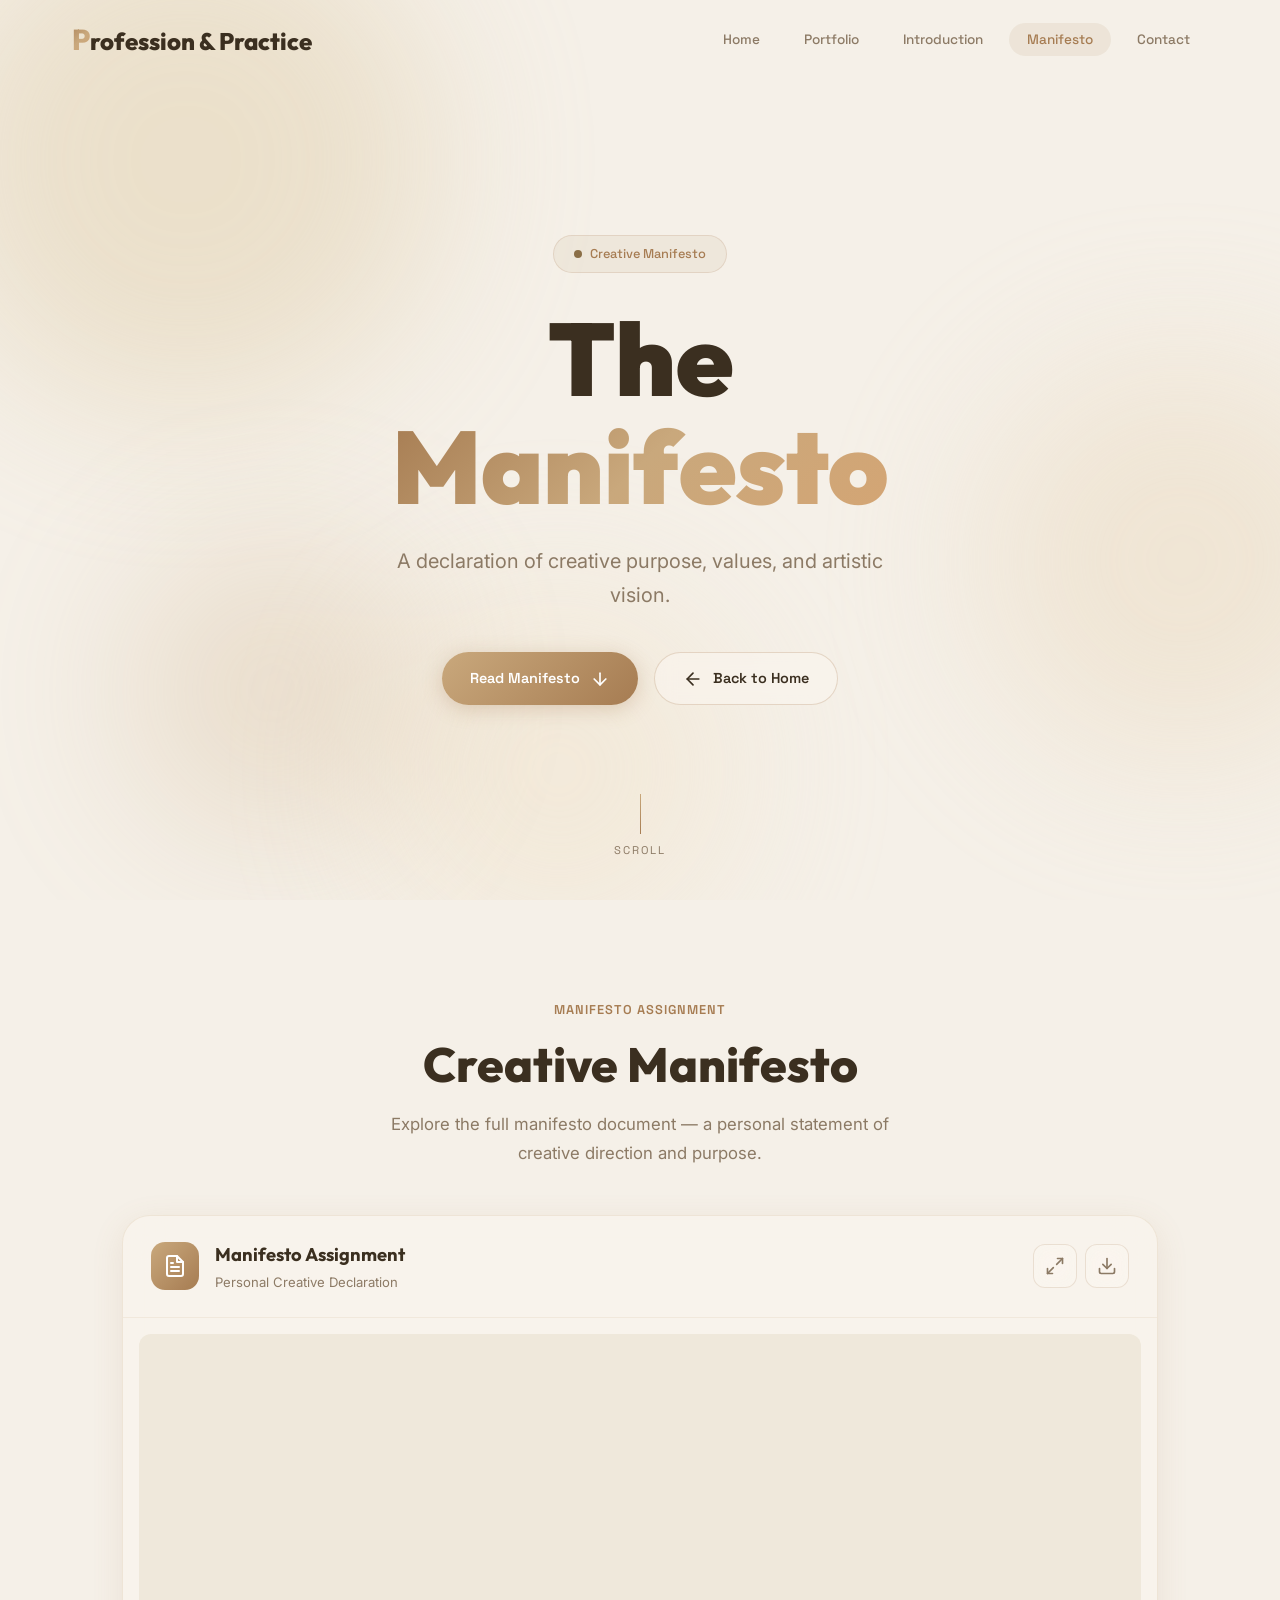
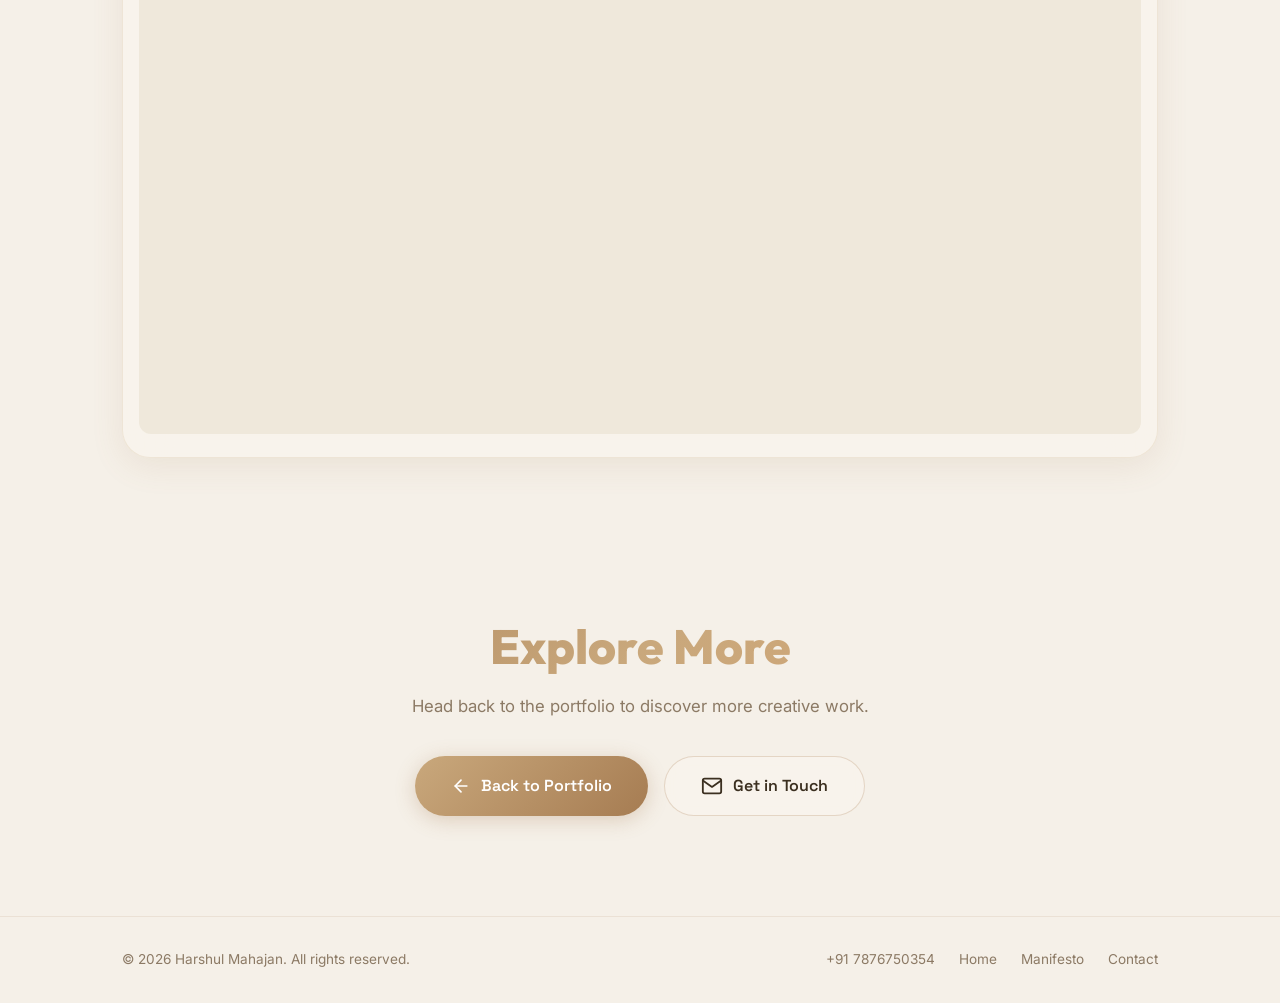
<file: manifesto.html>
<!DOCTYPE html>
<html lang="en">
<head>
    <meta charset="UTF-8">
    <meta name="viewport" content="width=device-width, initial-scale=1.0">
    <meta name="description" content="Harshul Mahajan — Manifesto Assignment. A personal creative manifesto exploring vision, purpose, and creative direction.">
    <title>Manifesto — Harshul Mahajan</title>
    <link rel="preconnect" href="https://fonts.googleapis.com">
    <link rel="preconnect" href="https://fonts.gstatic.com" crossorigin>
    <link href="https://fonts.googleapis.com/css2?family=Inter:wght@300;400;500;600;700;800;900&family=Outfit:wght@300;400;500;600;700;800;900&family=Space+Grotesk:wght@300;400;500;600;700&display=swap" rel="stylesheet">
    <link rel="stylesheet" href="styles.css">
</head>
<body>
    <!-- Animated Background Blobs -->
    <div class="bg-blobs" aria-hidden="true">
        <div class="blob blob-1"></div>
        <div class="blob blob-2"></div>
        <div class="blob blob-3"></div>
        <div class="blob blob-4"></div>
    </div>

    <!-- Navbar -->
    <nav class="navbar" id="navbar">
        <div class="nav-container">
            <a href="index.html" class="nav-logo">
                <span class="logo-h">P</span>
                <span class="logo-text">rofession &amp; Practice</span>
            </a>
            <ul class="nav-links" id="navLinks">
                <li><a href="index.html" class="nav-link">Home</a></li>
                <li><a href="index.html#portfolio" class="nav-link">Portfolio</a></li>
                <li><a href="index.html#video" class="nav-link">Introduction</a></li>
                <li><a href="manifesto.html" class="nav-link active">Manifesto</a></li>
                <li><a href="index.html#contact" class="nav-link">Contact</a></li>
            </ul>
            <button class="nav-toggle" id="navToggle" aria-label="Toggle navigation menu">
                <span class="hamburger-line"></span>
                <span class="hamburger-line"></span>
                <span class="hamburger-line"></span>
            </button>
        </div>
    </nav>

    <!-- Manifesto Hero -->
    <section class="manifesto-hero" id="manifestoTop">
        <div class="hero-content">
            <div class="hero-badge animate-on-scroll">
                <span class="badge-dot"></span>
                Creative Manifesto
            </div>
            <h1 class="hero-title animate-on-scroll">
                <span class="title-line">The</span>
                <span class="title-line title-outline">Manifesto</span>
            </h1>
            <p class="hero-subtitle animate-on-scroll">
                A declaration of creative purpose, values, and artistic vision.
            </p>
            <div class="hero-cta animate-on-scroll">
                <a href="#manifesto-pdf" class="btn btn-primary">
                    <span>Read Manifesto</span>
                    <svg width="20" height="20" viewBox="0 0 24 24" fill="none" stroke="currentColor" stroke-width="2" stroke-linecap="round" stroke-linejoin="round">
                        <line x1="12" y1="5" x2="12" y2="19"></line>
                        <polyline points="19 12 12 19 5 12"></polyline>
                    </svg>
                </a>
                <a href="index.html" class="btn btn-secondary">
                    <svg width="20" height="20" viewBox="0 0 24 24" fill="none" stroke="currentColor" stroke-width="2" stroke-linecap="round" stroke-linejoin="round">
                        <line x1="19" y1="12" x2="5" y2="12"></line>
                        <polyline points="12 19 5 12 12 5"></polyline>
                    </svg>
                    <span>Back to Home</span>
                </a>
            </div>
        </div>
        <div class="hero-scroll-indicator">
            <div class="scroll-line"></div>
            <span>Scroll</span>
        </div>
    </section>

    <!-- Manifesto PDF Section -->
    <section class="section manifesto-section" id="manifesto-pdf">
        <div class="container">
            <div class="section-header animate-on-scroll">
                <span class="section-tag">Manifesto Assignment</span>
                <h2 class="section-title">Creative Manifesto</h2>
                <p class="section-desc">Explore the full manifesto document — a personal statement of creative direction and purpose.</p>
            </div>
            <div class="card glass-card pdf-card animate-on-scroll">
                <div class="card-header">
                    <div class="card-icon">
                        <svg width="24" height="24" viewBox="0 0 24 24" fill="none" stroke="currentColor" stroke-width="2" stroke-linecap="round" stroke-linejoin="round">
                            <path d="M14 2H6a2 2 0 0 0-2 2v16a2 2 0 0 0 2 2h12a2 2 0 0 0 2-2V8z"></path>
                            <polyline points="14 2 14 8 20 8"></polyline>
                            <line x1="16" y1="13" x2="8" y2="13"></line>
                            <line x1="16" y1="17" x2="8" y2="17"></line>
                            <polyline points="10 9 9 9 8 9"></polyline>
                        </svg>
                    </div>
                    <div class="card-title-group">
                        <h3 class="card-title">Manifesto Assignment</h3>
                        <p class="card-subtitle">Personal Creative Declaration</p>
                    </div>
                    <div class="card-actions">
                        <button class="btn-icon" id="manifestoFullscreen" title="View Fullscreen">
                            <svg width="20" height="20" viewBox="0 0 24 24" fill="none" stroke="currentColor" stroke-width="2" stroke-linecap="round" stroke-linejoin="round">
                                <polyline points="15 3 21 3 21 9"></polyline>
                                <polyline points="9 21 3 21 3 15"></polyline>
                                <line x1="21" y1="3" x2="14" y2="10"></line>
                                <line x1="3" y1="21" x2="10" y2="14"></line>
                            </svg>
                        </button>
                        <a href="Manifesto Assignment.pdf" download class="btn-icon" title="Download PDF">
                            <svg width="20" height="20" viewBox="0 0 24 24" fill="none" stroke="currentColor" stroke-width="2" stroke-linecap="round" stroke-linejoin="round">
                                <path d="M21 15v4a2 2 0 0 1-2 2H5a2 2 0 0 1-2-2v-4"></path>
                                <polyline points="7 10 12 15 17 10"></polyline>
                                <line x1="12" y1="15" x2="12" y2="3"></line>
                            </svg>
                        </a>
                    </div>
                </div>
                <div class="pdf-viewer-wrapper">
                    <iframe 
                        src="Manifesto Assignment.pdf" 
                        class="pdf-viewer" 
                        id="manifestoPdf"
                        title="Manifesto Assignment PDF"
                        loading="lazy"
                    ></iframe>
                </div>
            </div>
        </div>
    </section>

    <!-- Back to Home CTA -->
    <section class="section back-home-section">
        <div class="container">
            <div class="contact-content animate-on-scroll">
                <h2 class="section-title contact-title">Explore More</h2>
                <p class="section-desc">Head back to the portfolio to discover more creative work.</p>
                <div class="contact-actions">
                    <a href="index.html" class="btn btn-primary btn-lg" id="backHomeBtn">
                        <svg width="20" height="20" viewBox="0 0 24 24" fill="none" stroke="currentColor" stroke-width="2" stroke-linecap="round" stroke-linejoin="round">
                            <line x1="19" y1="12" x2="5" y2="12"></line>
                            <polyline points="12 19 5 12 12 5"></polyline>
                        </svg>
                        <span>Back to Portfolio</span>
                    </a>
                    <a href="mailto:24jsaa-hmahajan@jgu.edu.in" class="btn btn-secondary btn-lg" id="manifestoEmailBtn">
                        <svg width="22" height="22" viewBox="0 0 24 24" fill="none" stroke="currentColor" stroke-width="2" stroke-linecap="round" stroke-linejoin="round">
                            <path d="M4 4h16c1.1 0 2 .9 2 2v12c0 1.1-.9 2-2 2H4c-1.1 0-2-.9-2-2V6c0-1.1.9-2 2-2z"></path>
                            <polyline points="22,6 12,13 2,6"></polyline>
                        </svg>
                        <span>Get in Touch</span>
                    </a>
                </div>
            </div>
        </div>
    </section>

    <!-- Footer -->
    <footer class="footer">
        <div class="container footer-container">
            <p class="footer-text">&copy; 2026 Harshul Mahajan. All rights reserved.</p>
            <div class="footer-links">
                <a href="tel:+917876750354">+91 7876750354</a>
                <a href="index.html">Home</a>
                <a href="manifesto.html">Manifesto</a>
                <a href="mailto:24jsaa-hmahajan@jgu.edu.in">Contact</a>
            </div>
        </div>
    </footer>

    <!-- Fullscreen PDF Modal -->
    <div class="modal-overlay" id="pdfModal">
        <div class="modal-content">
            <button class="modal-close" id="modalClose" aria-label="Close fullscreen view">
                <svg width="24" height="24" viewBox="0 0 24 24" fill="none" stroke="currentColor" stroke-width="2" stroke-linecap="round" stroke-linejoin="round">
                    <line x1="18" y1="6" x2="6" y2="18"></line>
                    <line x1="6" y1="6" x2="18" y2="18"></line>
                </svg>
            </button>
            <iframe id="modalPdfViewer" class="modal-pdf-viewer" title="PDF Fullscreen View"></iframe>
        </div>
    </div>

    <script src="script.js"></script>
</body>
</html>
</file>
<file: styles.css>
/* ===== CSS Variables & Reset ===== */
:root {
  --font-primary: 'Outfit', sans-serif;
  --font-secondary: 'Inter', sans-serif;
  --font-mono: 'Space Grotesk', monospace;
  --clr-bg: #f5f0e8;
  --clr-surface: #faf6ef;
  --clr-text: #3b2f20;
  --clr-text-secondary: #8c7a65;
  --clr-accent-1: #a67c52;
  --clr-accent-2: #c9a87c;
  --clr-accent-3: #d4a574;
  --clr-accent-4: #8b6f47;
  --clr-gradient-1: linear-gradient(135deg, #a67c52 0%, #c9a87c 50%, #d4a574 100%);
  --clr-gradient-2: linear-gradient(135deg, #c9a87c 0%, #a67c52 100%);
  --clr-gradient-3: linear-gradient(135deg, #f5e6d3 0%, #e8d5b7 100%);
  --clr-glass: rgba(250,246,239,0.6);
  --clr-glass-border: rgba(201,168,124,0.2);
  --shadow-sm: 0 2px 8px rgba(166,124,82,0.08);
  --shadow-md: 0 8px 32px rgba(166,124,82,0.12);
  --shadow-lg: 0 16px 64px rgba(166,124,82,0.15);
  --shadow-glow: 0 0 40px rgba(166,124,82,0.18);
  --radius-sm: 12px;
  --radius-md: 20px;
  --radius-lg: 28px;
  --transition: 0.35s cubic-bezier(0.4,0,0.2,1);
}

*, *::before, *::after { box-sizing: border-box; margin: 0; padding: 0; }

html { scroll-behavior: smooth; font-size: 16px; }

body {
  font-family: var(--font-secondary);
  background: var(--clr-bg);
  color: var(--clr-text);
  line-height: 1.6;
  overflow-x: hidden;
  -webkit-font-smoothing: antialiased;
}

/* ===== Animated Background Blobs ===== */
.bg-blobs { position: fixed; inset: 0; z-index: 0; pointer-events: none; overflow: hidden; }
.blob {
  position: absolute;
  border-radius: 50%;
  filter: blur(80px);
  opacity: 0.4;
  animation: blobFloat 20s ease-in-out infinite;
}
.blob-1 { width: 500px; height: 500px; background: #dcc8a0; top: -10%; left: -5%; animation-delay: 0s; }
.blob-2 { width: 400px; height: 400px; background: #e8d5b7; top: 40%; right: -8%; animation-delay: -5s; }
.blob-3 { width: 350px; height: 350px; background: #f0e0c4; bottom: -5%; left: 30%; animation-delay: -10s; }
.blob-4 { width: 300px; height: 300px; background: #c9a87c; top: 60%; left: 10%; animation-delay: -15s; opacity: 0.25; }

@keyframes blobFloat {
  0%, 100% { transform: translate(0, 0) scale(1); }
  25% { transform: translate(60px, -40px) scale(1.1); }
  50% { transform: translate(-30px, 50px) scale(0.95); }
  75% { transform: translate(40px, 20px) scale(1.05); }
}

/* ===== Navbar ===== */
.navbar {
  position: fixed; top: 0; left: 0; width: 100%; z-index: 1000;
  padding: 16px 0;
  transition: var(--transition);
}
.navbar.scrolled {
  background: var(--clr-glass);
  backdrop-filter: blur(20px); -webkit-backdrop-filter: blur(20px);
  border-bottom: 1px solid var(--clr-glass-border);
  box-shadow: var(--shadow-sm);
  padding: 10px 0;
}
.nav-container {
  max-width: 1200px; margin: 0 auto; padding: 0 32px;
  display: flex; align-items: center; justify-content: space-between;
}
.nav-logo {
  text-decoration: none; display: flex; align-items: baseline;
  font-family: var(--font-primary); font-weight: 800; font-size: 1.5rem; color: var(--clr-text);
}
.logo-h {
  background: var(--clr-gradient-1); -webkit-background-clip: text; background-clip: text;
  -webkit-text-fill-color: transparent; font-size: 1.8rem;
}
.nav-links {
  display: flex; list-style: none; gap: 8px; align-items: center;
}
.nav-link {
  text-decoration: none; color: var(--clr-text-secondary);
  font-family: var(--font-mono); font-size: 0.85rem; font-weight: 500;
  padding: 8px 18px; border-radius: 100px;
  transition: var(--transition); position: relative;
}
.nav-link:hover, .nav-link.active {
  color: var(--clr-accent-1); background: rgba(166,124,82,0.1);
}
.nav-toggle { display: none; background: none; border: none; cursor: pointer; padding: 8px; flex-direction: column; gap: 5px; }
.hamburger-line { width: 24px; height: 2px; background: var(--clr-text); border-radius: 2px; transition: var(--transition); }
.nav-toggle.active .hamburger-line:nth-child(1) { transform: rotate(45deg) translate(5px,5px); }
.nav-toggle.active .hamburger-line:nth-child(2) { opacity: 0; }
.nav-toggle.active .hamburger-line:nth-child(3) { transform: rotate(-45deg) translate(5px,-5px); }

/* ===== Hero ===== */
.hero, .manifesto-hero {
  min-height: 100vh; display: flex; align-items: center; justify-content: center;
  position: relative; z-index: 1; text-align: center; padding: 120px 32px 80px;
}
.hero-content { max-width: 800px; }
.hero-badge {
  display: inline-flex; align-items: center; gap: 8px;
  font-family: var(--font-mono); font-size: 0.8rem; font-weight: 500;
  color: var(--clr-accent-1); background: rgba(166,124,82,0.08);
  padding: 8px 20px; border-radius: 100px; margin-bottom: 32px;
  border: 1px solid rgba(166,124,82,0.18);
}
.badge-dot {
  width: 8px; height: 8px; border-radius: 50%; background: var(--clr-accent-4);
  animation: dotPulse 2s ease-in-out infinite;
}
@keyframes dotPulse { 0%, 100% { opacity: 1; transform: scale(1); } 50% { opacity: 0.5; transform: scale(0.8); } }

.hero-title {
  font-family: var(--font-primary); font-size: clamp(3rem, 8vw, 6.5rem);
  font-weight: 900; line-height: 1.05; margin-bottom: 24px;
}
.title-line { display: block; }
.title-outline {
  background: var(--clr-gradient-1); -webkit-background-clip: text; background-clip: text;
  -webkit-text-fill-color: transparent;
}
.hero-subtitle {
  font-size: clamp(1rem, 2vw, 1.25rem); color: var(--clr-text-secondary);
  max-width: 500px; margin: 0 auto 40px; font-weight: 400; line-height: 1.7;
}
.hero-contact-info {
  display: flex; align-items: center; justify-content: center; gap: 16px;
  flex-wrap: wrap; margin-bottom: 28px;
}
.hero-contact-link {
  display: inline-flex; align-items: center; gap: 7px;
  text-decoration: none; color: var(--clr-text-secondary);
  font-family: var(--font-mono); font-size: 0.85rem; font-weight: 500;
  padding: 6px 14px; border-radius: 100px;
  border: 1px solid rgba(166,124,82,0.15);
  background: rgba(166,124,82,0.05);
  transition: var(--transition);
}
.hero-contact-link:hover {
  color: var(--clr-accent-1); border-color: var(--clr-accent-1);
  background: rgba(166,124,82,0.1); transform: translateY(-2px);
  box-shadow: 0 4px 16px rgba(166,124,82,0.15);
}
.hero-contact-link svg { flex-shrink: 0; }
.hero-contact-divider {
  color: rgba(166,124,82,0.25); font-size: 1.1rem; font-weight: 300;
}
.hero-cta { display: flex; gap: 16px; justify-content: center; flex-wrap: wrap; }

/* Buttons */
.btn {
  display: inline-flex; align-items: center; gap: 10px; padding: 14px 28px;
  border-radius: 100px; text-decoration: none; font-family: var(--font-mono);
  font-size: 0.9rem; font-weight: 600; cursor: pointer; border: none;
  transition: var(--transition);
}
.btn-primary {
  background: var(--clr-gradient-2); color: #fff; box-shadow: 0 4px 20px rgba(166,124,82,0.3);
}
.btn-primary:hover { transform: translateY(-2px); box-shadow: 0 8px 30px rgba(166,124,82,0.4); }
.btn-secondary {
  background: var(--clr-glass); color: var(--clr-text);
  border: 1px solid rgba(166,124,82,0.25); backdrop-filter: blur(10px);
}
.btn-secondary:hover { border-color: var(--clr-accent-1); color: var(--clr-accent-1); transform: translateY(-2px); }
.btn-lg { padding: 16px 36px; font-size: 1rem; }

.btn-icon {
  width: 44px; height: 44px; border-radius: 12px; border: 1px solid rgba(166,124,82,0.18);
  background: var(--clr-glass); backdrop-filter: blur(10px); cursor: pointer;
  display: flex; align-items: center; justify-content: center; color: var(--clr-text-secondary);
  transition: var(--transition); text-decoration: none;
}
.btn-icon:hover { background: var(--clr-accent-1); color: #fff; border-color: var(--clr-accent-1); transform: scale(1.08); }

/* Scroll Indicator */
.hero-scroll-indicator {
  position: absolute; bottom: 40px; left: 50%; transform: translateX(-50%);
  display: flex; flex-direction: column; align-items: center; gap: 8px;
}
.hero-scroll-indicator span { font-family: var(--font-mono); font-size: 0.7rem; color: var(--clr-text-secondary); letter-spacing: 2px; text-transform: uppercase; }
.scroll-line { width: 1px; height: 40px; background: var(--clr-gradient-2); animation: scrollPulse 2s ease-in-out infinite; }
@keyframes scrollPulse { 0%, 100% { opacity: 0.3; transform: scaleY(0.6); } 50% { opacity: 1; transform: scaleY(1); } }

/* ===== Sections ===== */
.section { position: relative; z-index: 1; padding: 100px 0; }
.container { max-width: 1100px; margin: 0 auto; padding: 0 32px; }

.section-header { text-align: center; margin-bottom: 48px; }
.section-tag {
  font-family: var(--font-mono); font-size: 0.8rem; font-weight: 600;
  color: var(--clr-accent-1); letter-spacing: 1px; text-transform: uppercase;
  display: block; margin-bottom: 16px;
}
.section-title {
  font-family: var(--font-primary); font-size: clamp(2rem, 4vw, 3rem);
  font-weight: 800; margin-bottom: 16px; line-height: 1.2;
}
.section-desc { color: var(--clr-text-secondary); font-size: 1.05rem; max-width: 550px; margin: 0 auto; line-height: 1.7; }

/* ===== Glass Card ===== */
.glass-card {
  background: var(--clr-glass); backdrop-filter: blur(24px); -webkit-backdrop-filter: blur(24px);
  border: 1px solid var(--clr-glass-border); border-radius: var(--radius-lg);
  box-shadow: var(--shadow-md); overflow: hidden;
  transition: var(--transition);
}
.glass-card:hover { box-shadow: var(--shadow-lg), var(--shadow-glow); transform: translateY(-4px); }

.card-header {
  display: flex; align-items: center; gap: 16px; padding: 24px 28px;
  border-bottom: 1px solid rgba(166,124,82,0.1);
}
.card-icon {
  width: 48px; height: 48px; border-radius: 14px;
  background: var(--clr-gradient-2); color: #fff;
  display: flex; align-items: center; justify-content: center; flex-shrink: 0;
}
.card-title-group { flex: 1; min-width: 0; }
.card-title { font-family: var(--font-primary); font-size: 1.15rem; font-weight: 700; }
.card-subtitle { font-size: 0.82rem; color: var(--clr-text-secondary); margin-top: 2px; }
.card-actions { display: flex; gap: 8px; }

/* ===== PDF Viewer ===== */
.pdf-viewer-wrapper { padding: 16px; }
.pdf-viewer { width: 100%; height: 700px; border: none; border-radius: var(--radius-sm); background: #efe8db; }

/* ===== Video ===== */
.video-wrapper { position: relative; border-radius: 0 0 var(--radius-lg) var(--radius-lg); overflow: hidden; }
.video-player { width: 100%; display: block; background: #000; max-height: 600px; object-fit: contain; }
.video-overlay {
  position: absolute; inset: 0; display: flex; align-items: center; justify-content: center;
  background: rgba(0,0,0,0.25); transition: var(--transition); cursor: pointer;
}
.video-overlay.hidden { opacity: 0; pointer-events: none; }
.play-btn {
  width: 88px; height: 88px; border-radius: 50%; border: none; cursor: pointer;
  background: var(--clr-glass); backdrop-filter: blur(12px); color: #fff;
  display: flex; align-items: center; justify-content: center;
  transition: var(--transition); box-shadow: 0 8px 40px rgba(0,0,0,0.3);
}
.play-btn:hover { transform: scale(1.12); background: var(--clr-accent-1); }
.play-btn svg { margin-left: 4px; }

.video-icon-pulse { animation: iconPulse 3s ease-in-out infinite; }
@keyframes iconPulse {
  0%, 100% { box-shadow: 0 0 0 0 rgba(166,124,82,0.4); }
  50% { box-shadow: 0 0 0 12px rgba(166,124,82,0); }
}

/* ===== Contact ===== */
.contact-section { padding-bottom: 60px; }
.contact-content { text-align: center; }
.contact-title { background: var(--clr-gradient-1); -webkit-background-clip: text; background-clip: text; -webkit-text-fill-color: transparent; }
.contact-actions { display: flex; gap: 16px; justify-content: center; flex-wrap: wrap; margin-top: 36px; }
.contact-email-text {
  margin-top: 20px; font-family: var(--font-mono); font-size: 0.85rem;
  color: var(--clr-text-secondary); letter-spacing: 0.5px;
}

/* ===== Footer ===== */
.footer {
  position: relative; z-index: 1; padding: 32px 0;
  border-top: 1px solid rgba(166,124,82,0.12);
}
.footer-container { display: flex; justify-content: space-between; align-items: center; flex-wrap: wrap; gap: 16px; }
.footer-text { font-size: 0.85rem; color: var(--clr-text-secondary); }
.footer-links { display: flex; gap: 24px; }
.footer-links a { text-decoration: none; color: var(--clr-text-secondary); font-size: 0.85rem; transition: var(--transition); }
.footer-links a:hover { color: var(--clr-accent-1); }

/* ===== Modal ===== */
.modal-overlay {
  position: fixed; inset: 0; z-index: 9999; background: rgba(0,0,0,0.7);
  backdrop-filter: blur(8px); display: flex; align-items: center; justify-content: center;
  opacity: 0; pointer-events: none; transition: var(--transition);
}
.modal-overlay.active { opacity: 1; pointer-events: all; }
.modal-content {
  width: 92vw; height: 90vh; background: var(--clr-surface);
  border-radius: var(--radius-md); overflow: hidden; position: relative;
  box-shadow: var(--shadow-lg);
}
.modal-close {
  position: absolute; top: 16px; right: 16px; z-index: 10;
  width: 44px; height: 44px; border-radius: 50%; border: none;
  background: rgba(0,0,0,0.6); color: #fff; cursor: pointer;
  display: flex; align-items: center; justify-content: center;
  transition: var(--transition);
}
.modal-close:hover { background: var(--clr-accent-3); transform: rotate(90deg); }
.modal-pdf-viewer { width: 100%; height: 100%; border: none; }

/* ===== Scroll Animations ===== */
.animate-on-scroll { opacity: 0; transform: translateY(30px); transition: opacity 0.7s ease, transform 0.7s ease; }
.animate-on-scroll.visible { opacity: 1; transform: translateY(0); }

/* ===== Back Home Section ===== */
.back-home-section { padding: 60px 0 100px; }

/* ===== Responsive ===== */
@media (max-width: 768px) {
  .nav-links {
    position: fixed; top: 0; right: -100%; width: 280px; height: 100vh;
    background: var(--clr-surface); flex-direction: column; justify-content: center;
    gap: 8px; padding: 32px; box-shadow: var(--shadow-lg);
    transition: right 0.4s cubic-bezier(0.4,0,0.2,1);
  }
  .nav-links.active { right: 0; }
  .nav-toggle { display: flex; }
  .pdf-viewer { height: 450px; }
  .hero-title { font-size: clamp(2.5rem, 10vw, 4rem); }
  .section { padding: 60px 0; }
  .card-header { flex-wrap: wrap; padding: 16px 20px; }
  .card-actions { width: 100%; justify-content: flex-end; margin-top: 8px; }
  .footer-container { flex-direction: column; text-align: center; }
}

@media (max-width: 480px) {
  .container { padding: 0 16px; }
  .hero, .manifesto-hero { padding: 100px 16px 60px; }
  .pdf-viewer { height: 350px; }
  .btn { padding: 12px 22px; font-size: 0.85rem; }
  .btn-lg { padding: 14px 28px; }
}
</file>
